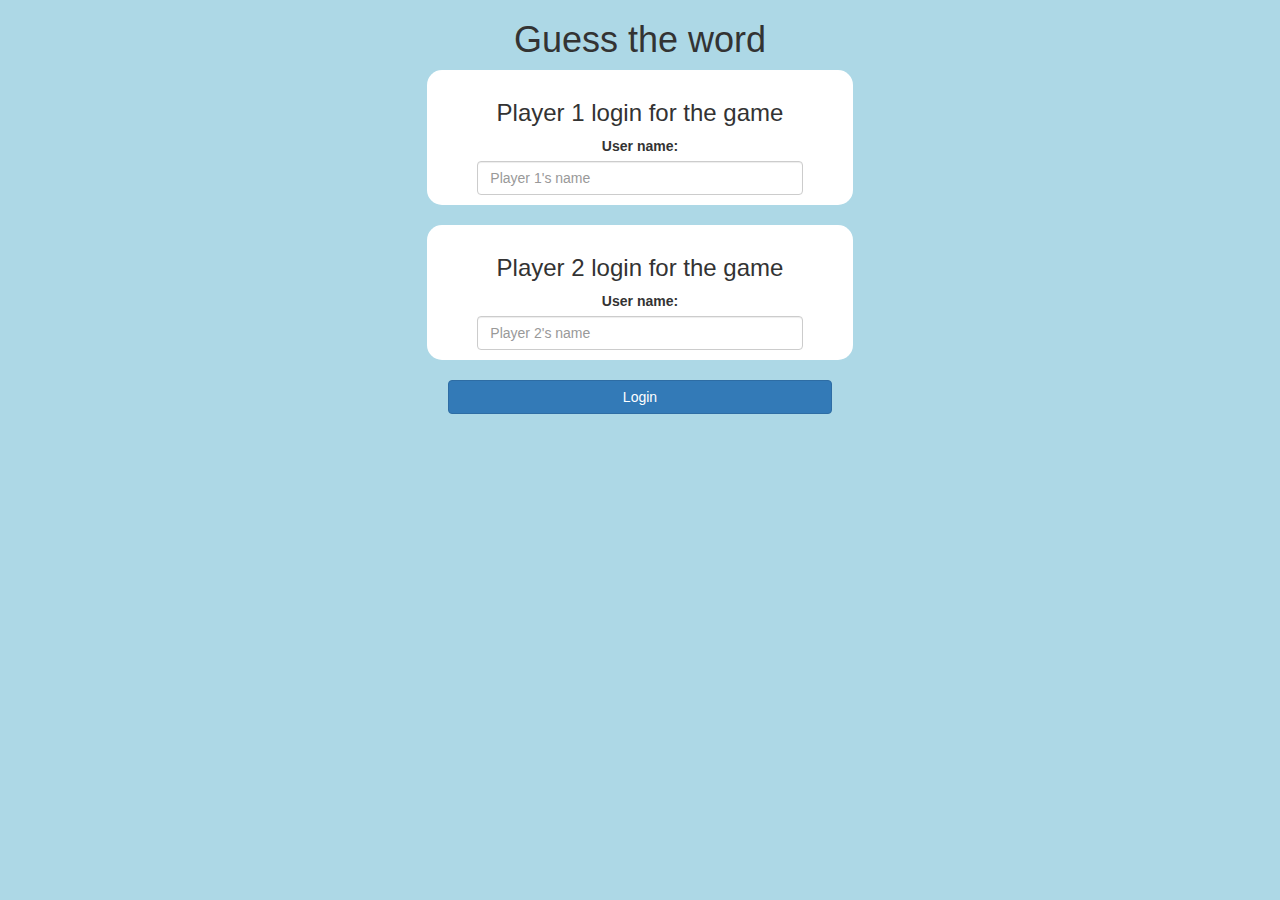
<file: index.html>
<!DOCTYPE html>
<html>
<head>
	<title>Guess The Word-Login</title>

<meta name="viewport" content="width=device-width, initial-scale=1">
<link rel="stylesheet" href="https://maxcdn.bootstrapcdn.com/bootstrap/3.4.0/css/bootstrap.min.css">
<script src="https://ajax.googleapis.com/ajax/libs/jquery/3.4.1/jquery.min.js"></script>
<script src="https://maxcdn.bootstrapcdn.com/bootstrap/3.4.0/js/bootstrap.min.js"></script>

<link rel="stylesheet" type="text/css" href="game.css">

<script src="game_login.js"></script>
</head>
<body>
<center>
	<h1>Guess the word</h1>
	<div class="col-lg-4 col-sm-8 col-xs-11 login_div1">
     <h3>Player 1 login for the game</h3>
	 <label>User name:</label>
	 <input type="text" id="player1_name" placeholder="Player 1's name" class="form-control" style="width: 80%;">
	</div>
	<br>
	<div class="col-lg-4 col-sm-8 col-xs-11 login_div1">
		<h3>Player 2 login for the game</h3>
		<label>User name:</label>
		<input type="text" id="player2_name" placeholder="Player 2's name" class="form-control" style="width: 80%;">
	   </div>
	   <br>
	   <button class="btn btn-primary" style="width: 30%;" onclick="login()">Login</button>
</center>
</body>
</html>
</file>
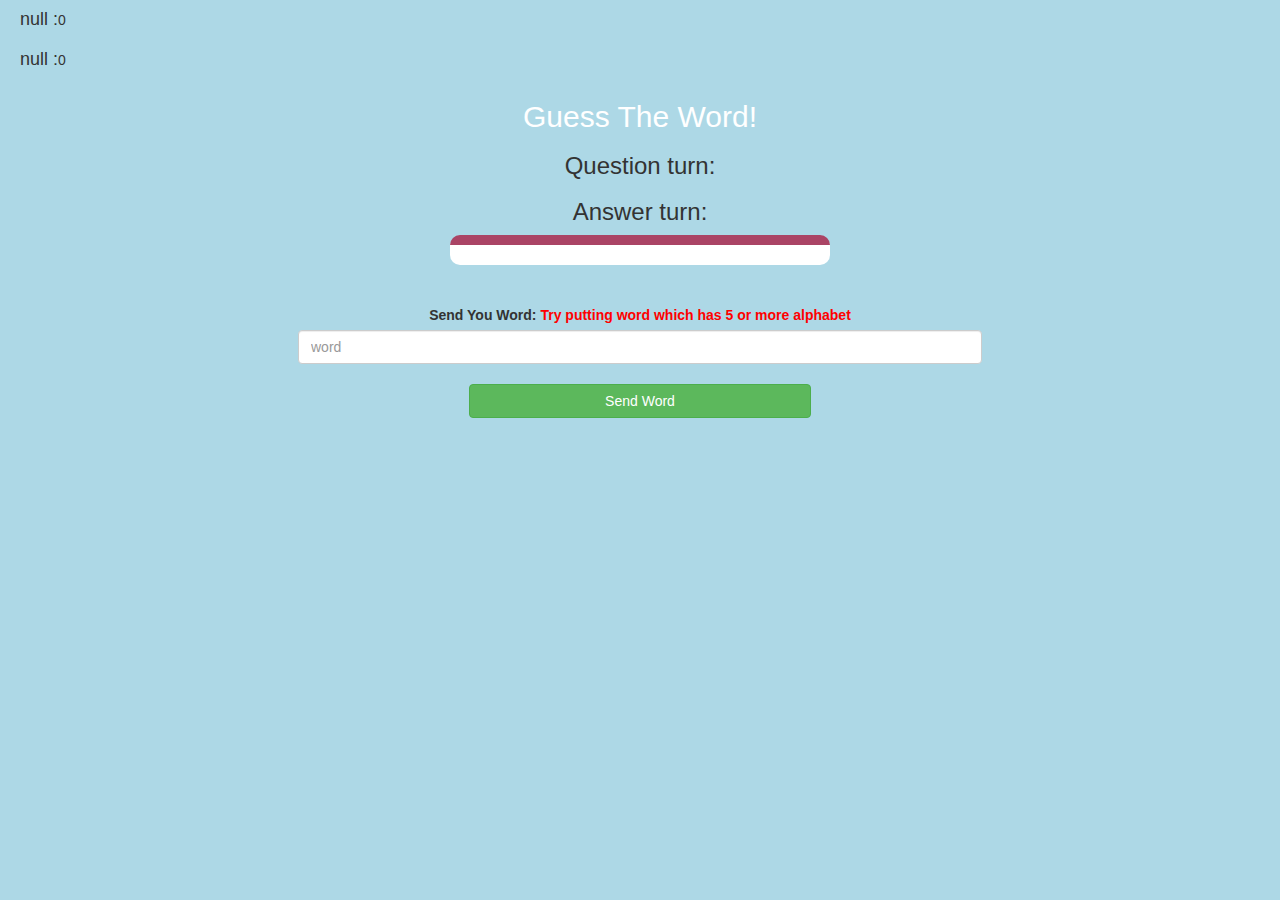
<file: game_page.html>
<!DOCTYPE html>
<html>
<head>
	<title>Guess The Word-Word</title>

<meta name="viewport" content="width=device-width, initial-scale=1">
<link rel="stylesheet" href="https://maxcdn.bootstrapcdn.com/bootstrap/3.4.0/css/bootstrap.min.css">
<script src="https://ajax.googleapis.com/ajax/libs/jquery/3.4.1/jquery.min.js"></script>
<script src="https://maxcdn.bootstrapcdn.com/bootstrap/3.4.0/js/bootstrap.min.js"></script>

<link rel="stylesheet" type="text/css" href="game.css">
</head>
<body>
<h4 id="plr1nme"></h4><span id="plr1scr"></span>
<br>
<h4 id="plr2nme"></h4><span id="plr2scr"></span>

<div class="container">
	<center>
		<h2 style="color: white;">Guess The Word!</h2>
        <h3>Question turn:<span id="plr_quston"></span></h3>
		<h3>Answer turn:<span id="plr_anser"></span></h3>
		<div id="output" class="col-lg-4 col-sm-8 col-xs-11"></div>
		<br>
		<br>

		<label>Send You Word: <b style="color: red">Try putting word which has 5 or more alphabet</b></label>
        <input type="text" id="word" class="form-control" placeholder="word">
		<br>
        <button class="btn btn-success" style="width: 30%;" onclick="send()">Send Word</button>
	</center>
</div>

<script src="game_page.js"></script>
</body>
</html>
</file>
<file: game.css>
body
{
	background: lightblue;
}

	.login_div1 , .login_div2
	{
		background: white;
		padding: 10px;
		float: none;
		border-radius: 15px;
	}


#plr1nme , #plr2nme
{
	display: inline-block;
	margin-left: 20px;
}
#word
{
	width: 60%;
}
#word_display
{
	letter-spacing: 5px;
}
#output
{
background: white;
border-radius: 10px;
border-top: 10px solid #AA4465;
padding: 10px;
float: none;
text-align: left;
}
</file>
